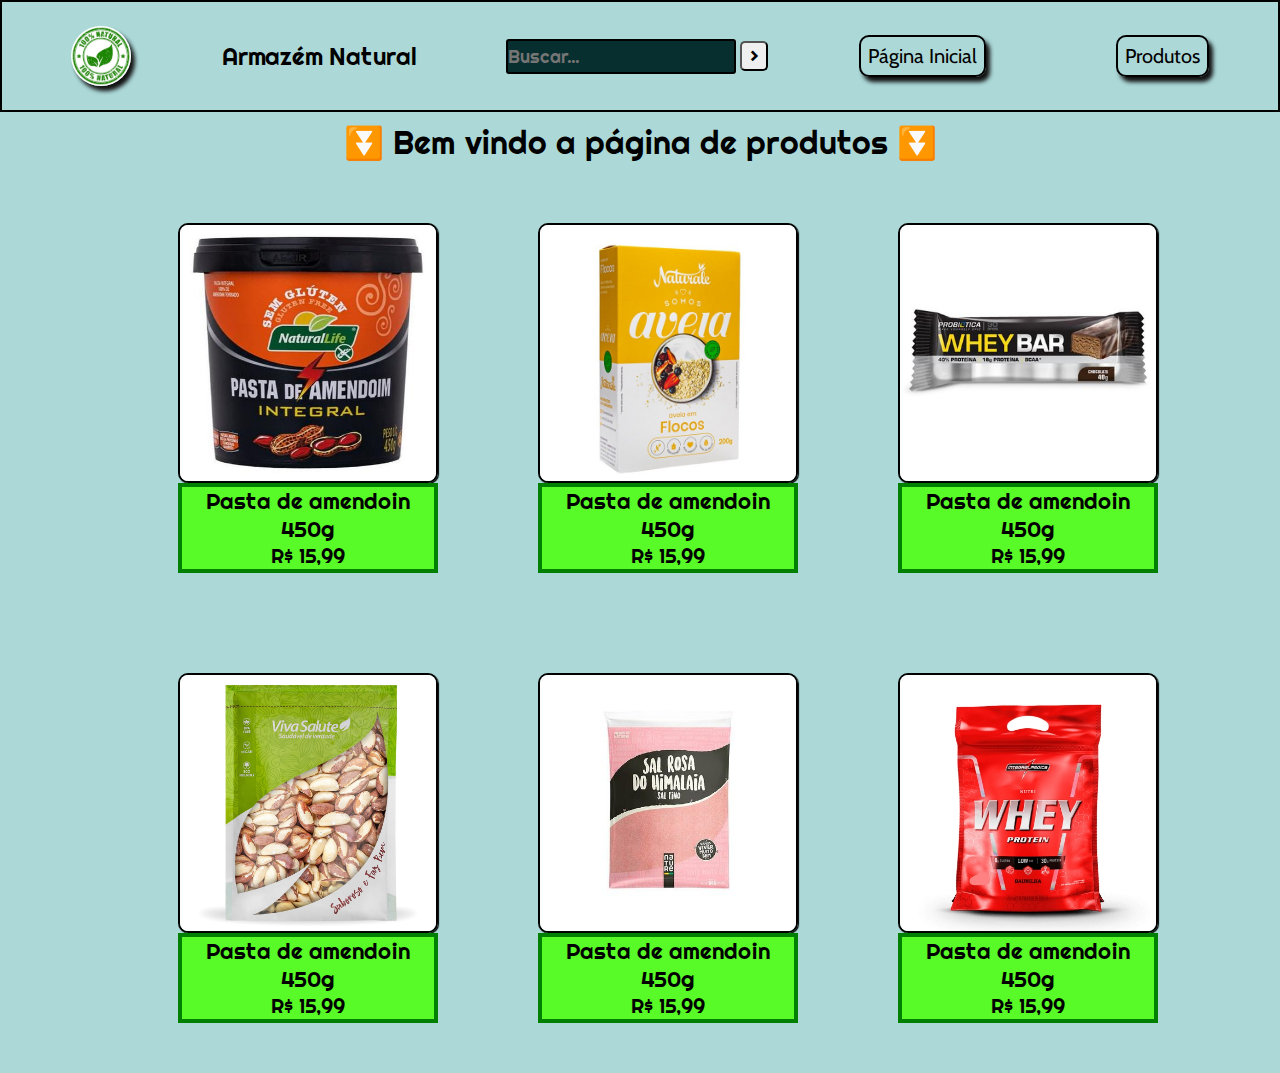
<file: produtos.html>
<!DOCTYPE html>
<html lang="pt-br">

<head>
    <meta charset="UTF-8">
    <meta http-equiv="X-UA-Compatible" content="IE=edge">
    <link rel="stylesheet" type="text/css" href="style.css">
    <meta name="viewport" content="width=device-width, initial-scale=1.0">
    <title>Produtos - Armazém Natural</title>
</head>

<body>

    <header class="cabecalho">
        <img class="cabecalho-imagem" src="img/logo.svg" alt="logo">
        <h2 class="titulo-header"> Armazém Natural </h2>
        <div id="divBusca">
            <input type="text" id="txtBusca" placeholder="Buscar..." required>
            <button class="botaoMenuPesquisa" style="width:28px;height:30px;">></button>
        </div>
        <nav class="cabecalho-menu">
            <a class="cabecalho-menu-item" href="index.html">Página Inicial</a>
            <a class="cabecalho-menu-item" href="produtos.html">Produtos</a>


        </nav>

    </header>

    <main>
        <h1 class="tituloprodutos"> ⏬ Bem vindo a página de produtos ⏬ </h1>

        <section class="listadeprotudos">

            <div class="paginaProdutos">

                <div class="conjuntodosprodutos">
                    <img src="img/amendoin.jpg" alt="amendoin" class="imgprod">
                    <div class="descricaoprod">
                        <h3>Pasta de amendoin 450g</h3>
                        <p class="preço">R$ 15,99</p>
                    </div>
                </div>

                <div class="conjuntodosprodutos">
                    <img src="img/aveia.jpg" alt="aveia" class="imgprod">
                    <div class="descricaoprod">
                        <h3>Pasta de amendoin 450g</h3>
                        <p class="preço">R$ 15,99</p>
                    </div>
                </div>

                <div class="conjuntodosprodutos">
                    <img src="img/carro1.jpg" alt="wheybar" class="imgprod">
                    <div class="descricaoprod">
                        <h3>Pasta de amendoin 450g</h3>
                        <p class="preço">R$ 15,99</p>
                    </div>
                </div>

                <div class="conjuntodosprodutos">
                    <img src="img/carro3.jpg" alt="castanha" class="imgprod">
                    <div class="descricaoprod">
                        <h3>Pasta de amendoin 450g</h3>
                        <p class="preço">R$ 15,99</p>
                    </div>
                </div>

                <div class="conjuntodosprodutos">
                    <img src="img/salrosa.jpg" alt="sal" class="imgprod">
                    <div class="descricaoprod">
                        <h3>Pasta de amendoin 450g</h3>
                        <p class="preço">R$ 15,99</p>
                    </div>
                </div>

                <div class="conjuntodosprodutos">
                    <img src="img/whey.jpg" alt="whey" class="imgprod">
                    <div class="descricaoprod">
                        <h3>Pasta de amendoin 450g</h3>
                        <p class="preço">R$ 15,99</p>
                    </div>
                </div>








            </div>

        </section>























    </main>



















</body>

</html>
</file>
<file: style.css>
@import url('https://fonts.googleapis.com/css2?family=Prompt:wght@200&display=swap');
@import url('https://fonts.googleapis.com/css2?family=Cabin:wght@700&family=Prompt:wght@200&display=swap');
@import url('https://fonts.googleapis.com/css2?family=Cabin:wght@700&family=Kanit&family=Prompt:wght@200&family=Righteous&display=swap');





*{
    box-sizing: border-box;
    padding: 0;
    margin: 0;
    font-family: 'Righteous', cursive;
font-weight: 400;
    margin: 0;
padding: 0;
box-sizing: border-box;
text-decoration: none;
}

.cabecalho{
    
    display: flex;
    flex-direction: row;
    align-items: center;
    justify-content: space-around;
    padding: 24px;
    border: 2px solid black;
width: 100%;
    }
    
    .cabecalho-imagem{
    height: 60px;
    border-radius: 50%;
    box-shadow: 4px 5px 4px rgb(19, 18, 18);
    }
    
    .cabecalho-menu{
    display: flex;
    gap: 130px;
    
    }
    
    .cabecalho-menu-item{
        font-family: 'Cabin', sans-serif;
    color: rgb(0, 0, 0);
    font-weight: 400px;
    font-size: 20px;
    border: 2px solid black;
    border-radius: 10px;
    box-shadow: 4px 5px 4px rgb(19, 18, 18);
    padding: 7px;
    
    }
    
    .cabecalho-menu-item:hover{
        background-color: black;
        color: rgb(255, 243, 255);
        border: 1px solid white;
    }

body{
background-color: rgb(172, 216, 216);
  
}


.botaoMenuPesquisa{
    border-radius: 5px;
font-size: 18px;
}
    


#txtBusca{
    background-color: rgb(7, 47, 47);
width: 230px;
height: 35px;
border-radius: 3px;
border: 2px solid black;
color: white;
font-size: 18px;
}

button{
    cursor: pointer;
}





.armazem-texto{
    font-family: 'Righteous', cursive;
font-size: 50px;
font-weight: 400;
box-shadow: 0px 3px;
text-align: center;
margin-top: ;
width: 100%;
background-color: rgb(208, 246, 237);

}

.carousel {
	overflow: hidden;
	max-width: 300px;
	position: relative;
margin-left: 40px;
border-radius: 50%;
margin-top: 10px;
border: 3px solid black;


}

.carousel .carousel__item,
.carousel .carousel__item--hidden {
	display: none;
}

.carousel .carousel__item img {
	width: 100%;
	max-width: 450px;
	height: auto;
}   

.carousel .carousel__item--visible {
	display: block;
	animation: fadeVisibility 0.5s;
}

.carousel .carousel__actions {
	display: flex;
	width: 100%;
	justify-content: space-between;
	position: absolute;
	top: 50%;
	transform: translateY(-50%);
}

.carousel .carousel__actions button {
	border-radius: 50px;
	border: 0;
	font-weight: bold;
	cursor: pointer;
	width: 40px;
	height: 40px;
	color: #fff;
	background-color: #242424;
}

.carousel .carousel__actions button[data-js='carousel__button--prev'] {
	margin-left: 10px;
}

.carousel .carousel__actions button[data-js='carousel__button--next'] {
	margin-right: 10px;
}

@keyframes fadeVisibility {
	0% {
		opacity: 0;
	}
	100% {
		opacity: 1;
		transform: opacity linear;
	}
}

.imagens{
    width: 100px;
    height: 100px;
    border-radius: 20px;
    border: 1px solid black;
    margin-left: 48px;
    
}

.produtos{
    
   display: flex;
    gap: 1rem;
    margin-top: -15rem;
    margin-left: 30rem;
    margin-right: 6rem;
 
}
 
.descricaoProdutos{
border: 2px solid black;
border-radius: 10px;
padding: 15px;
font-size: 20px;
text-align: center;
}

.valor{
    background-color: rgb(12, 230, 12);
    border: 3px solid black;
    border-radius: 10px;
    padding: 5px;
}


.ConjuntoProduto{
padding: 10px;
width: 100%;
margin-left: 20px;

}


input{
    border-radius: 5px;
}



.field{
    background-color: rgb(130, 251, 245);
   width: 400px;
border: 0;
border: 3px solid black;
border-radius: 20px;
padding: 30px;
align-items: center;
    display: block;
}

.formu{
    margin-left: 40px;
    margin-top: 40px;
}

#nome, #email, #number{
margin-block: 10px;
margin-inline: 20px;
background-color: rgb(181, 245, 240);
display: grid;
margin-left: -1px;
padding: 5px;
text-align: center;
width: 280px;
font-size: 16px;

}

.respostaemail{
    cursor: pointer;
flex-direction: row;
margin-left: 50px;
padding: 10px;
}

.formubotao{
    color: rgb(8, 196, 8);
    width: 130px;
    height: 40px;
    margin-top: 10px;
    margin-left: 8rem;
    font-size: 18px;
    border-radius: 10px;
    border: none;
    border: 3px solid rgb(4, 119, 4);
}

    
.rodape{
    padding: 20px;
    border-top: 2px solid black;
    bottom: 0;
    width: 100%;
    margin-top: 40px;
    text-align: center;
}
   
 .produtosPostados{
     flex-direction: column;
 }


 
    
/* responsividade */
@media (max-width: 768px){

}

.legendaform{
    font-size: 22px;
     
    
}

/*produtos*/

.tituloprodutos{
    text-align: center;
    padding: 10px;
}

.paginaProdutos{
   
width: 260px;
height: auto;
display: grid;
grid-template-columns: 1fr 1fr 1fr;
align-items: center;
margin-left: 8rem;


}

.conjuntodosprodutos{
 
    padding: 50px;
    align-items: center;
    display: grid;
    
}


.imgprod{
    width: 260px;
    height: 260px;
   border-radius: 10px;
   border: 2px solid black;
   box-shadow: 1px 1px 1px;
}

.descricaoprod{
    border: 4px solid green;
    font-size: 19px;
    text-align: center;
    background-color: rgb(88, 250, 39);
}

.preço{
    font-size: 20px;
    text-align: center;
}
</file>
